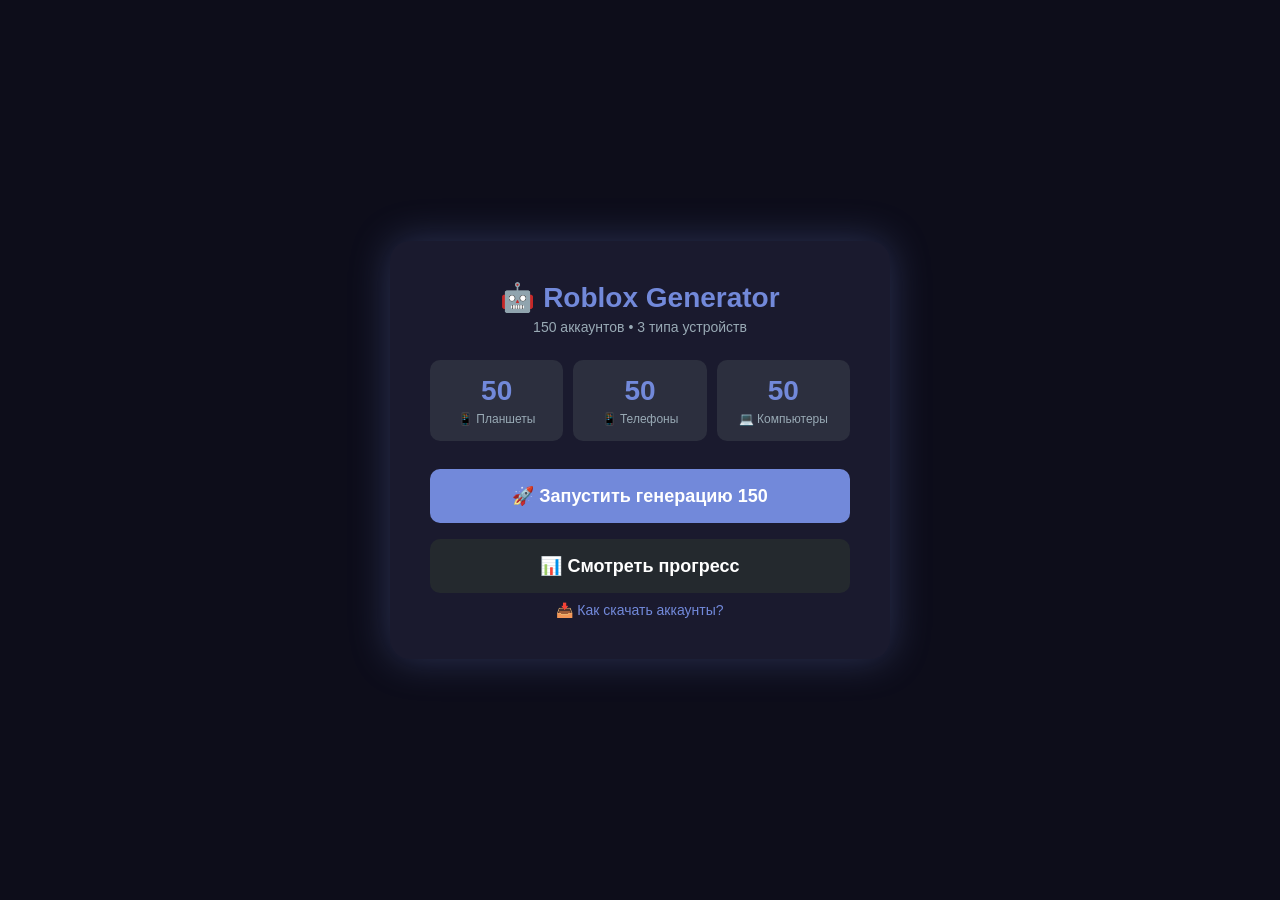
<file: docs/index.html>
<!DOCTYPE html>
<html>
<head>
    <meta charset="UTF-8">
    <meta name="viewport" content="width=device-width, initial-scale=1.0">
    <title>Roblox Generator 150</title>
    <style>
        * { margin: 0; padding: 0; box-sizing: border-box; }
        body {
            background: #0d0d1a;
            color: #fff;
            font-family: 'Segoe UI', Tahoma, Geneva, Verdana, sans-serif;
            display: flex;
            justify-content: center;
            align-items: center;
            min-height: 100vh;
        }
        .container {
            background: #1a1a2e;
            padding: 40px;
            border-radius: 20px;
            max-width: 500px;
            width: 90%;
            box-shadow: 0 0 40px rgba(114, 137, 218, 0.3);
            text-align: center;
        }
        h1 { color: #7289da; font-size: 28px; margin-bottom: 5px; }
        .sub { color: #99aab5; margin-bottom: 25px; font-size: 14px; }
        .stats {
            display: grid;
            grid-template-columns: 1fr 1fr 1fr;
            gap: 10px;
            margin: 20px 0;
        }
        .stat-box {
            background: #2c2f3e;
            padding: 15px 10px;
            border-radius: 10px;
        }
        .stat-box .num { font-size: 28px; font-weight: bold; color: #7289da; }
        .stat-box .label { font-size: 12px; color: #99aab5; margin-top: 5px; }
        button {
            width: 100%;
            padding: 16px;
            background: #7289da;
            border: none;
            border-radius: 10px;
            color: #fff;
            font-size: 18px;
            font-weight: 600;
            cursor: pointer;
            transition: 0.3s;
            margin: 8px 0;
        }
        button:hover { background: #5b6eae; transform: scale(1.02); }
        button:disabled { opacity: 0.5; cursor: not-allowed; transform: none; }
        .github-btn {
            background: #24292e;
        }
        .github-btn:hover { background: #1a1d21; }
        #status {
            margin-top: 15px;
            padding: 15px;
            background: #2c2f3e;
            border-radius: 10px;
            display: none;
            font-family: 'Courier New', monospace;
            font-size: 13px;
            text-align: left;
            white-space: pre-wrap;
            max-height: 300px;
            overflow-y: auto;
        }
        #status.show { display: block; }
        .link {
            color: #7289da;
            text-decoration: none;
            font-size: 14px;
        }
        .link:hover { text-decoration: underline; }
    </style>
</head>
<body>
    <div class="container">
        <h1>🤖 Roblox Generator</h1>
        <p class="sub">150 аккаунтов • 3 типа устройств</p>
        
        <div class="stats">
            <div class="stat-box">
                <div class="num">50</div>
                <div class="label">📱 Планшеты</div>
            </div>
            <div class="stat-box">
                <div class="num">50</div>
                <div class="label">📱 Телефоны</div>
            </div>
            <div class="stat-box">
                <div class="num">50</div>
                <div class="label">💻 Компьютеры</div>
            </div>
        </div>
        
        <button id="runBtn" onclick="runGenerator()">🚀 Запустить генерацию 150</button>
        <button class="github-btn" onclick="window.open('https://github.com/ваш-аккаунт/ваш-репозиторий/actions', '_blank')">
            📊 Смотреть прогресс
        </button>
        
        <a class="link" href="#" onclick="document.getElementById('status').className='status show'; document.getElementById('status').textContent='📥 Скачайте файлы во вкладке Actions после завершения.'">📥 Как скачать аккаунты?</a>
        
        <div id="status"></div>
    </div>

    <script>
        async function runGenerator() {
            const btn = document.getElementById('runBtn');
            const status = document.getElementById('status');
            
            btn.disabled = true;
            btn.textContent = '⏳ Запуск...';
            status.className = 'status show';
            status.textContent = '🔄 Отправка запроса на GitHub...\n\nОжидайте 5-10 минут.\nБудет создано 150 аккаунтов:\n- 50 планшетов\n- 50 телефонов\n- 50 компьютеров';
            
            try {
                const response = await fetch(
                    'https://api.github.com/repos/ваш-аккаунт/ваш-репозиторий/actions/workflows/generate.yml/dispatches',
                    {
                        method: 'POST',
                        headers: {
                            'Authorization': `token ${GITHUB_TOKEN}`,
                            'Accept': 'application/vnd.github.v3+json',
                            'Content-Type': 'application/json'
                        },
                        body: JSON.stringify({
                            ref: 'main',
                            inputs: {
                                total: '150'
                            }
                        })
                    }
                );
                
                if (response.ok) {
                    status.textContent = '✅ Генерация ЗАПУЩЕНА!\n\n' +
                        '📊 GitHub создаёт 150 виртуальных машин\n' +
                        '🔄 Аккаунты распределены по 3 типам\n' +
                        '📱 50 планшетов, 50 телефонов, 50 ПК\n\n' +
                        '⏱️ Через 5-10 минут скачайте файлы:\n' +
                        '1️⃣ Перейдите во вкладку "Actions"\n' +
                        '2️⃣ Нажмите на последний запуск\n' +
                        '3️⃣ Внизу скачайте все account_*.txt\n' +
                        '4️⃣ Объедините их в один файл';
                } else {
                    status.textContent = `❌ Ошибка: ${response.status}\n\nПроверьте:\n- Название репозитория\n- Наличие GITHUB_TOKEN\n- Права на запуск Actions`;
                }
            } catch (error) {
                status.textContent = `❌ Ошибка: ${error.message}\n\nВозможно, проблема с интернетом или CORS.`;
            }
            
            btn.disabled = false;
            btn.textContent = '🚀 Запустить генерацию 150';
        }
    </script>
</body>
</html>
</file>
